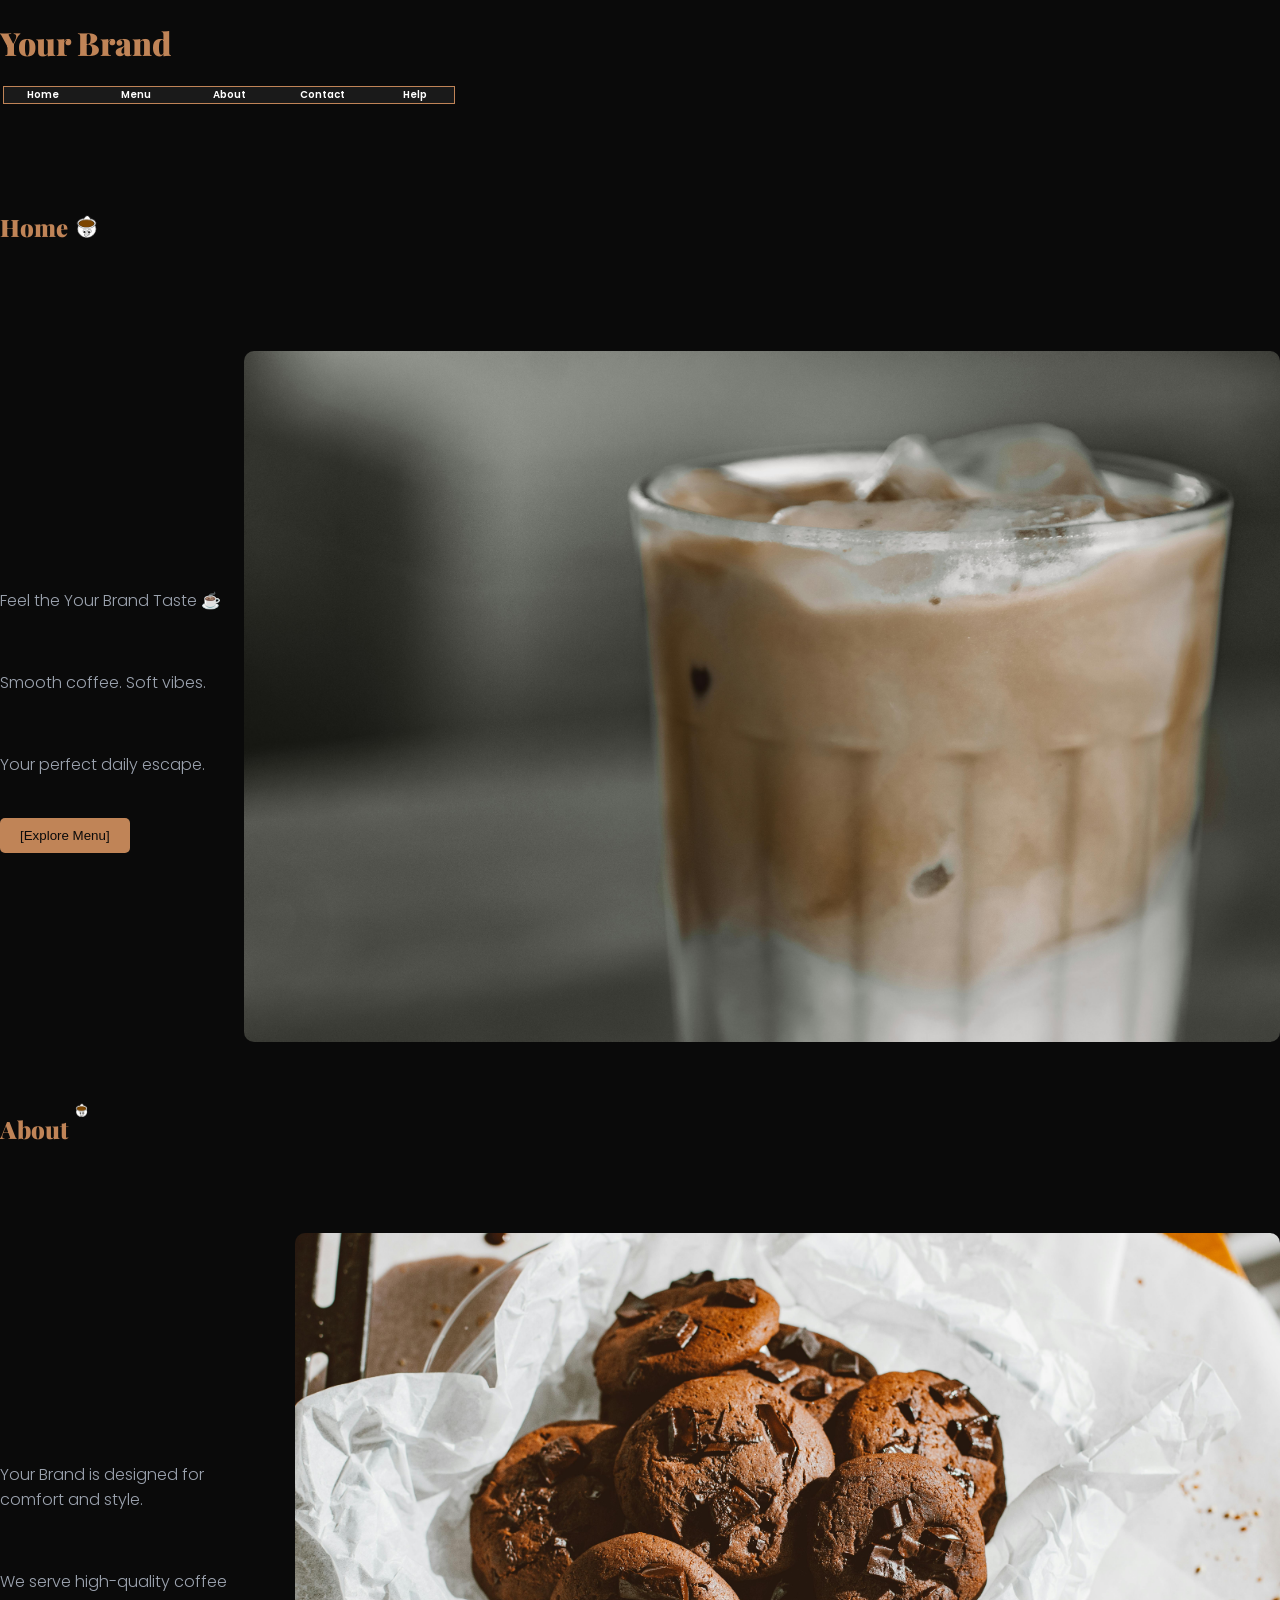
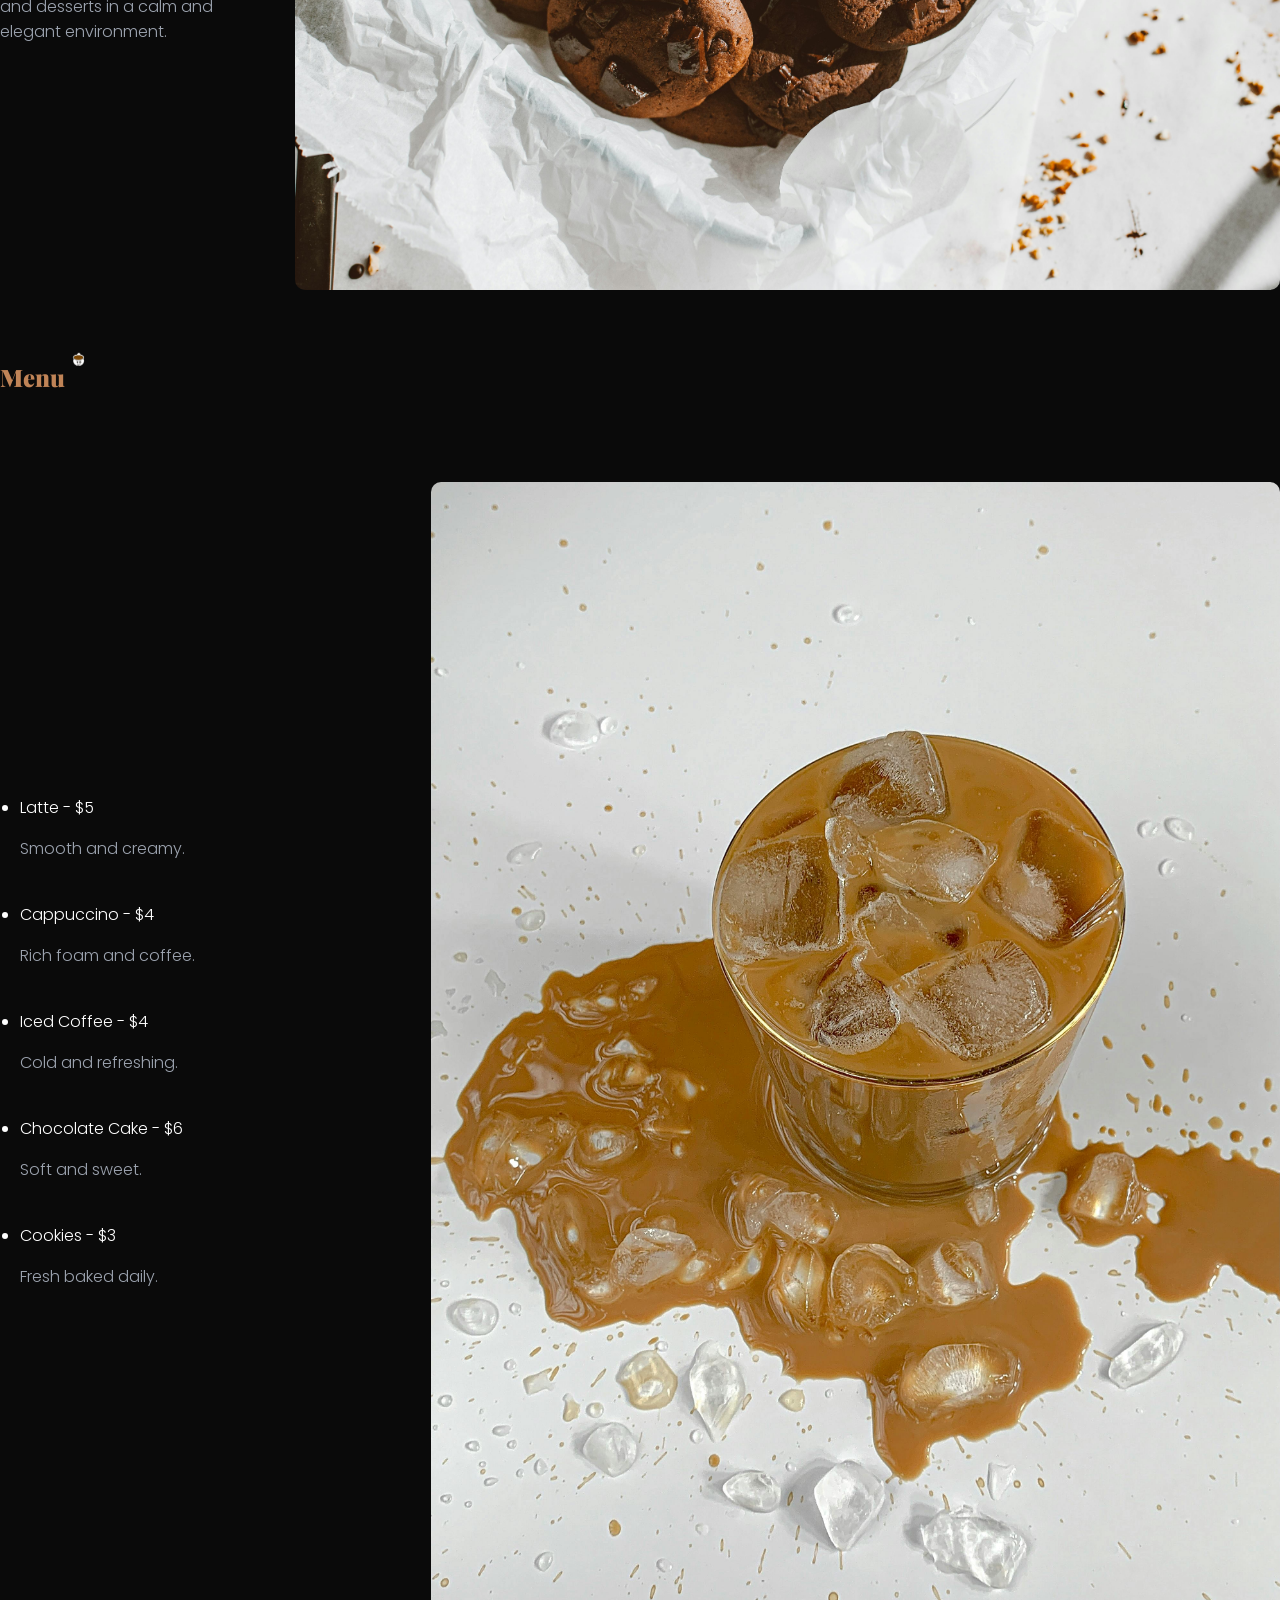
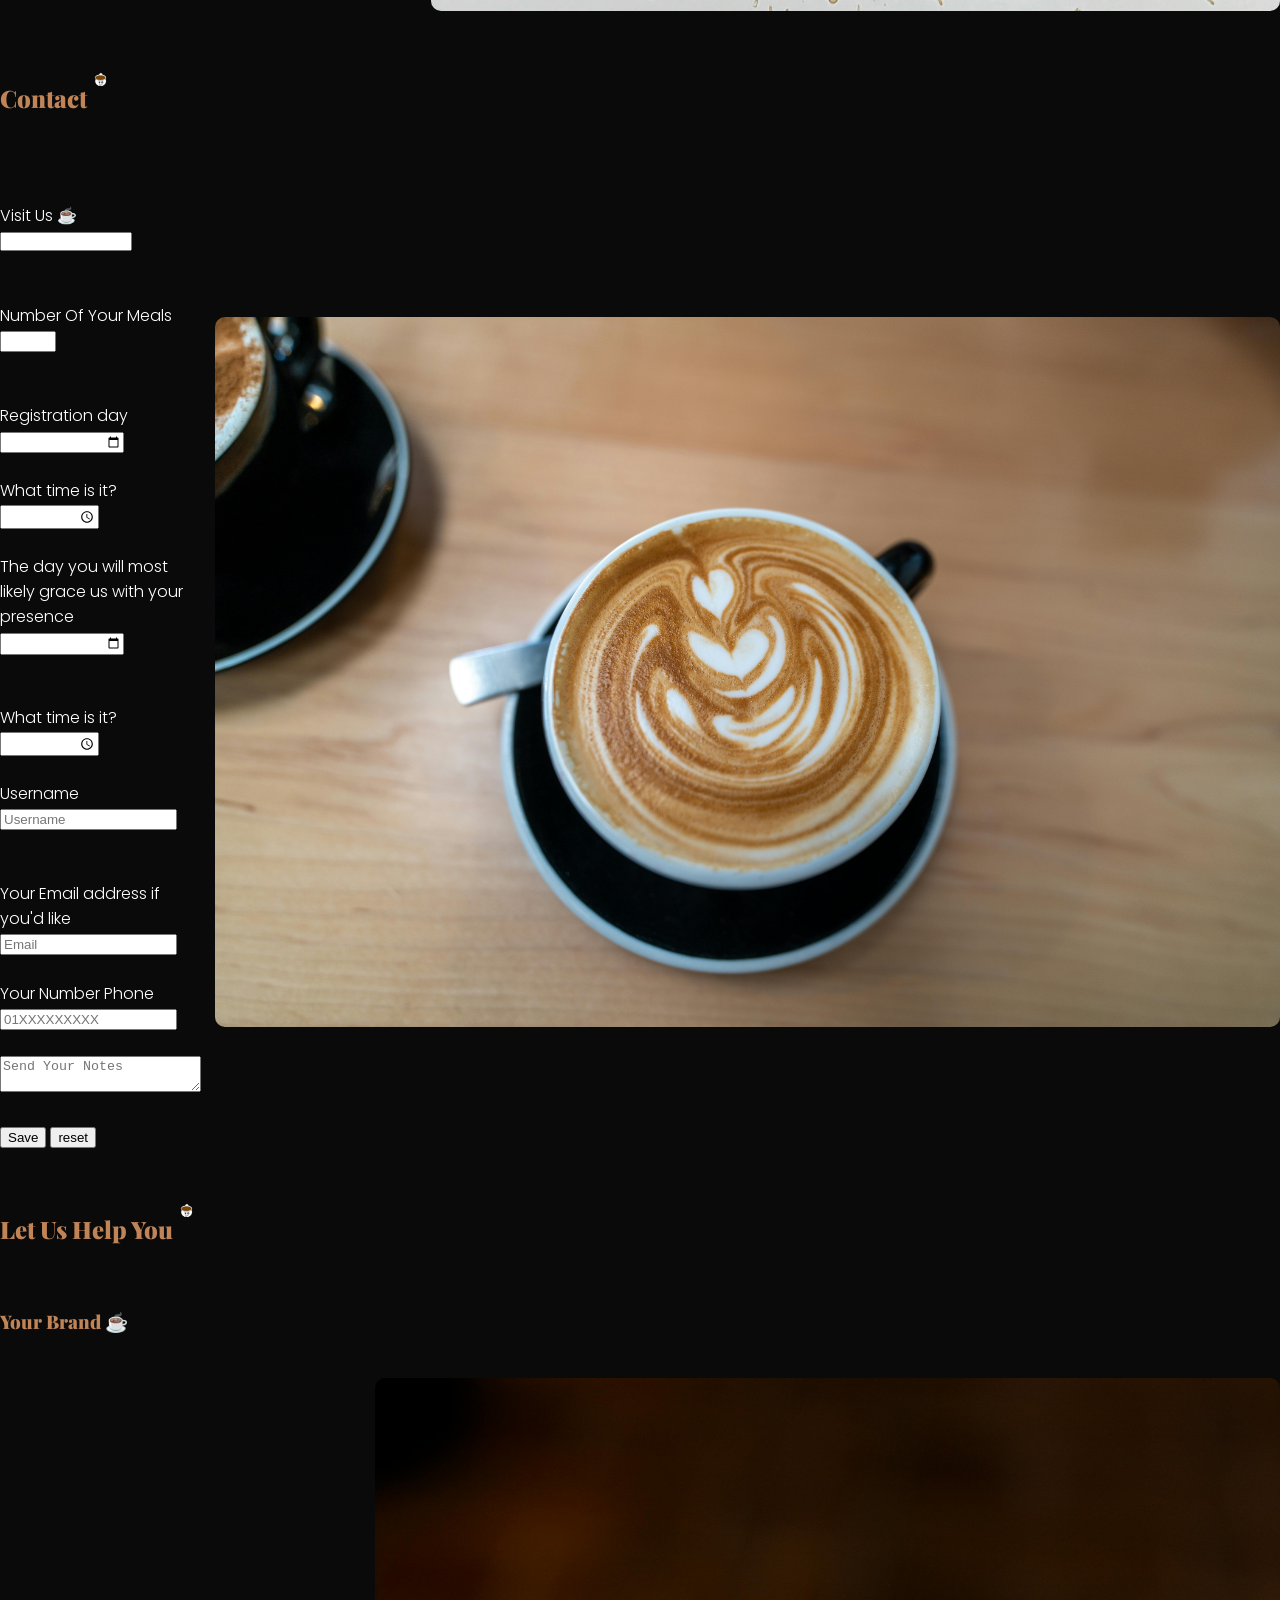
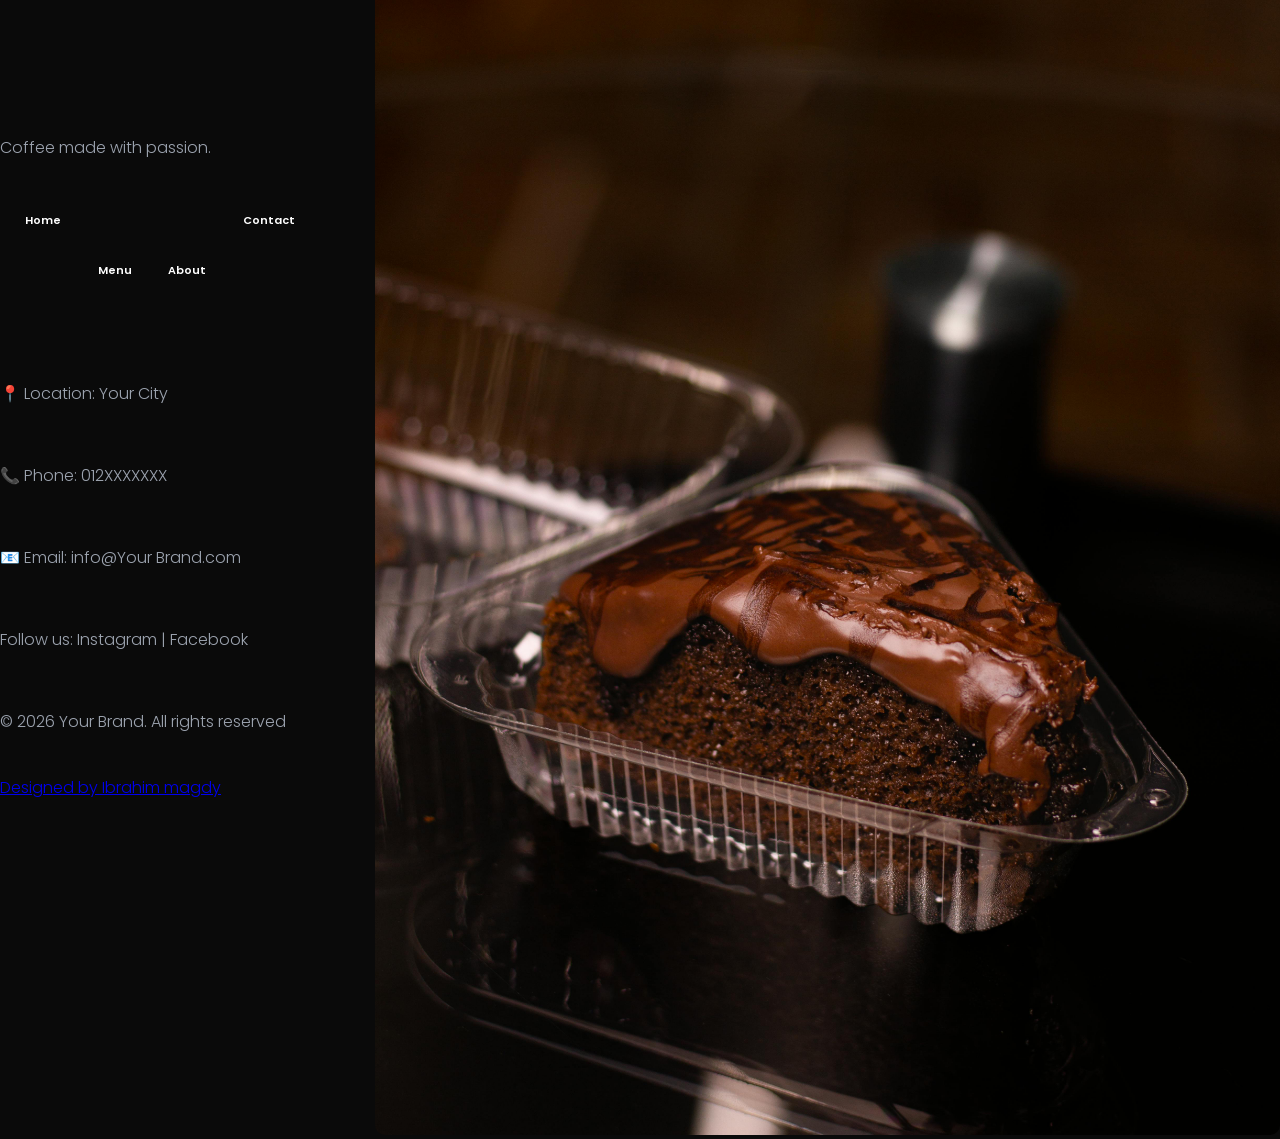
<file: index.html>
<!DOCTYPE html>
<html lang="en">

<head>
    <meta charset="UTF-8">
    <meta name="viewport" content="width=device-width, initial-scale=1.0">
    <link rel="preconnect" href="https://fonts.googleapis.com">
    <link rel="preconnect" href="https://fonts.gstatic.com" crossorigin>
    <link
        href="https://fonts.googleapis.com/css2?family=Bebas+Neue&family=Inter:ital,opsz,wght@0,14..32,100..900;1,14..32,100..900&family=Open+Sans:ital,wght@0,300..800;1,300..800&family=Playfair+Display:ital,wght@0,400..900;1,400..900&family=Poppins:ital,wght@0,100;0,200;0,300;0,400;0,500;0,600;0,700;0,800;0,900;1,100;1,200;1,300;1,400;1,500;1,600;1,700;1,800;1,900&family=Roboto:ital,wght@0,100..900;1,100..900&display=swap"
        rel="stylesheet">
    <link rel="preconnect" href="https://fonts.googleapis.com">
    <link rel="preconnect" href="https://fonts.gstatic.com" crossorigin>
    <link
        href="https://fonts.googleapis.com/css2?family=Bebas+Neue&family=Inter:ital,opsz,wght@0,14..32,100..900;1,14..32,100..900&family=Open+Sans:ital,wght@0,300..800;1,300..800&family=Playfair+Display:ital,wght@0,400..900;1,400..900&family=Poppins:ital,wght@0,100;0,200;0,300;0,400;0,500;0,600;0,700;0,800;0,900;1,100;1,200;1,300;1,400;1,500;1,600;1,700;1,800;1,900&family=Roboto:ital,wght@0,100..900;1,100..900&display=swap"
        rel="stylesheet">
    <script src="script.js" defer></script>
    <link rel="stylesheet" href="Your Brand.css">
    <title>Your Brand</title>
</head>

<body>
    <header>

        <h1 class="logo">Your Brand</h1>

        <ul class="box">

            <li><a href="#Home">Home</a></li>

            <li><a href="#Menu">Menu</a></li>

            <li><a href="#About">About</a></li>

            <li><a href="#Contact">Contact</a></li>

            <li><a href="#Help">Help</a></li>

        </ul>

    </header>


    <section>

        <h2 id="Home" class="title-with-icon">

            Home

            <img src="Synfig Animation 1.gif" alt="cup  of coffee" class="cup-of-coffee">

        </h2>
        <div class="flex">
            <div class="text">
                <br>
                <p>Feel the Your Brand Taste ☕
                </p>
                <br>
                <p>Smooth coffee. Soft vibes.</p>
                <br>
                <p>Your perfect daily escape.</p>
                <br>
                <a href="#Menu"><button>[Explore Menu]</button></a>
                <br>
            </div>
            <div>
                <img src="pexels-roman-odintsov-4869290.jpg" alt="Iced Coffee">
            </div>
        </div>

    </section>

    <section>

        <h2 id="About" class="title-with-icon">

            About

            <img src="Synfig Animation 2.gif" alt="cup  of coffee" class="cup-of-coffee1">

        </h2>
        <br>
        <div class="flex">
            <div class="text">
                <p>Your Brand is designed for comfort and style.</p>
                <br>
                <p>We serve high-quality coffee and desserts
                    in a calm and elegant environment.</p>
                <br>
            </div>
            <br>
            <div>
                <img src="pexels-roman-odintsov-5846049.jpg" alt="Cookies">
            </div>
        </div>

    </section>

    <section>

        <h2 id="Menu" class="title-with-icon">

            Menu

            <img src="Synfig Animation 2.gif" alt="cup of coffee" class="cup-of-coffee1">

        </h2>

        <br>
        <div class="flex">
            <div class="text">
                <ul>

                    <br>
                    <li>Latte - $5</li>
                    <p>Smooth and creamy.
                    </p>
                    <br>
                    <li>Cappuccino - $4</li>
                    <p>Rich foam and coffee.
                    </p>
                    <br>
                    <li>Iced Coffee - $4</li>
                    <p>Cold and refreshing.
                    </p>
                    <br>
                    <li>Chocolate Cake - $6
                    </li>
                    <p>Soft and sweet.
                    </p>
                    <br>
                    <li>Cookies - $3
                    </li>
                    <p>Fresh baked daily.</p>
                    <br>

                </ul>
            </div>
            <div>
                <img src="pexels-solodsha-8605851.jpg" alt="Iced Coffee">
            </div>
        </div>

    </section>

    <section>

        <h2 id="Contact" class="title-with-icon">

            Contact

            <img src="Synfig Animation 2.gif" alt="cup of coffee" class="cup-of-coffee1">

        </h2>
        <br>
        <form id="form" method="post">

            <div class="flex">
                <div class="text">
                    <div>

                        <label>Visit Us ☕</label>
                        <select id="meal" name="meals">

                            <optgroup>

                                <option value="5">Latte</option>
                                <option value="4">Cappuccino</option>
                                <option value="4">Iced Coffee</option>
                                <option value="6">Chocolate Cake</option>
                                <option value="3">Cookies</option>

                            </optgroup>

                        </select>

                        <br>
                        <br>
                        <br>

                        <div>

                            <label>Number Of Your Meals</label>

                            <input id="quantity" type="number" min="0" max="100" step="1" value="0" name="number"
                                class="Number" required>

                        </div>

                    </div>
                    <br>
                    <br>

                    <div>

                        <label>Registration day</label>
                        <input type="date" name="date" required class="date">
                        <br>
                        <br>
                        <label>What time is it?</label>
                        <input type="time" name="time" required class="time">

                    </div>

                    <br>
                    <div>

                        <label>The day you will most likely grace us with your presence</label>
                        <input type="date" name="date" class="date">
                        <br>
                        <br>
                        <br>
                        <label>What time is it?</label>
                        <input type="time" name="time" class="time">

                    </div>

                    <br>

                    <div>

                        <label>Username</label>
                        <input type="text" name="User" id="name" class="Username" required placeholder="Username">

                    </div>
                    <br>
                    <br>
                    <div>

                        <label>Your Email address if you'd like</label>
                        <input type="email" name="mail" id="email" class="email" placeholder="Email" value="">

                    </div>
                    <br>
                    <div>

                        <label>Your Number Phone</label>
                        <input type="tel" id="phoneNumber" class="phone" required placeholder="01XXXXXXXXX">

                    </div>
                    <br>
                    <div>
                        <textarea id="message" class="text" placeholder="Send Your Notes"></textarea>
                    </div>
                    <br>
                    <div>

                        <input type="submit" name="sub" value="Save">
                        <input type="reset" name="reset" value="reset">

                    </div>

                </div>

                <div>
                    <img src="pexels-donovan-kelly-110228397-18163776.jpg" alt="Cappuccino">
                </div>

            </div>

        </form>

        <p id="total"></p>
        <p id="result"></p>

    </section>

    <footer>

        <h2 id="Help" class="title-with-icon">

            Let Us Help You

            <img src="Synfig Animation 2.gif" alt="cup of coffee" class="cup-of-coffee1">

        </h2>

        <h3>Your Brand ☕</h3>
        <br>
        <div class="flex">
            <div class="text">
                <p>Coffee made with passion.</p>
                <br>
                <div>
                    <ul class="Mainbox">

                        <li><a href="#Home" class="He">Home</a></li>

                        <li><a href="#Menu">Menu</a></li>

                        <li><a href="#About">About</a></li>

                        <li><a href="#Contact" class="Cont">Contact</a></li>

                    </ul>
                </div>
                <br>
                <p>📍 Location: Your City
                </p>
                <br>
                <p>📞 Phone: 012XXXXXXX
                </p>
                <br>
                <p>📧 Email: info@Your Brand.com
                </p>
                <br>
                <p>Follow us:
                    Instagram | Facebook</p>
                <br>
                <p>© 2026 <span id="brand">Your Brand</span>. All rights reserved</p>
                <br>
                <a href="https://wa.me/201080407065" target="_blank">
                    Designed by Ibrahim magdy
                </a>
            </div>
            <br>
            <div>
                <img src="pexels-slytonic-34155169.jpg" alt="Chocolate Cake">
            </div>
        </div>

    </footer>


</body>

</html>
</file>
<file: Your Brand.css>
html {

    scroll-behavior: smooth;

}


body {

    background: #0a0a0a;
    color: #ffffff;
    margin: 0;
    font-family: "Poppins", sans-serif;
    font-weight: 300;
    font-style: normal;


}

@media (max-width: 768px) {

    header {

        display: flex;
        justify-content: space-between;
        align-items: center;
        margin: 10px;
        padding: 15px;
        flex-direction: row;
        flex-wrap: wrap;
        text-align: center;

    }

}

.box {

    font-family: "Poppins", sans-serif;
    font-weight: 600;
    font-style: normal;

    display: flex;
    list-style: none;
    margin: 0;
    padding: 0;

    flex-direction: row;
    width: 450px;
    gap: 15px;

    color: #fff;
    background: #1a1a1a;
    border: 1px solid #c08457;
    align-items: center;
    font-size: 10px;
    margin-left: 3px;


}



.box li {
    width: 100%;
    text-align: center;
}

ul {
    padding-left: 20px;
}

.logo {

    font-family: "Playfair Display", serif;
    font-optical-sizing: auto;
    font-weight: 900;
    font-style: normal;

}

@media (max-width: 768px) {


    section {

        background: #141414;
        margin: 10px;
        padding: 15px;
        border-radius: 10px;
        border: 1px solid #2a2a2a;

    }

    footer {

        background: #141414;
        margin: 10px;
        padding: 15px;
        border-radius: 10px;
        border: 1px solid #2a2a2a;

    }

}

h1,
h2,
h3 {
    color: #c08457;
    font-family: "Playfair Display", serif;
    font-optical-sizing: auto;
    font-weight: 900;
    font-style: normal;

}

@media (max-width: 768px) {

    h1 {
        font-size: 28px;
    }

    h2 {
        font-size: 24px;
    }

    p {
        font-size: 14px;
    }

}

p {

    color: #9ca3af;

}

button {
    background: #c08457;
    color: #0a0a0a;
    padding: 10px 20px;
    border: none;
    border-radius: 5px;
    width: fit-content;
}

@media (max-width: 768px) {
    button {
        width: 100%;
    }
}

button:hover {

    background: #a06b45;

}

.flex {

    display: flex;
    gap: 20px;
    align-items: center;

}

@media (max-width: 768px) {

    .flex {
        flex-direction: column;
        align-items: stretch;
        text-align: center;
    }

}

.section-flex {

    display: flex;

    align-items: center;

    gap: 8px;

    justify-content: flex-start;

}

.title-with-icon {

    display: flex;

    align-items: center;

    gap: 6px;

}

.text {

    width: 100%;

}

img {

    width: 100%;
    height: auto;
    border-radius: 10px;

}

@media (max-width: 768px) {
    img {
        max-height: 250px;
        object-fit: cover;
    }
}

.cup-of-coffee {

    width: 200px;
    height: 200px;
    margin: 0;
    padding: 0;
    object-fit: contain;

    margin-bottom: 7px;

}

.cup-of-coffee1 {

    width: 120px;
    height: 120px;
    margin: 0;
    padding: 0;
    object-fit: contain;

}

select {

    color: white;

}

.Number {

    color: white;

}

.Username {

    color: white;

}

.text {

    color: white;


}

.email {

    color: white;

}

.date {

    color: white;

}

.time {

    color: white;

}

.phone {

    color: white;

}

.box a {

    color: #ffffff;
    text-decoration: none;

}

.Mainbox {

    font-family: "Poppins", sans-serif;
    font-weight: 600;
    font-style: normal;

    display: flex;
    flex-direction: row;
    justify-content: space-between;
    align-items: center;

    list-style: none;
    width: 300px;
    font-size: 11px;
    margin-left: 5px;

}

.Mainbox a {

    color: #fff;
    text-decoration: none;

}

.He {

    display: flex;
    align-self: flex-start;
    margin-bottom: 100px;

}

.Cont {

    display: flex;
    align-self: flex-start;
    margin-bottom: 100px;
    justify-content: space-between;
    margin-right: 30px;

}

.menu-card {
    display: flex;
    gap: 20px;
}

@media (max-width: 768px) {
    .menu-card {
        flex-direction: column;
    }
}
</file>
